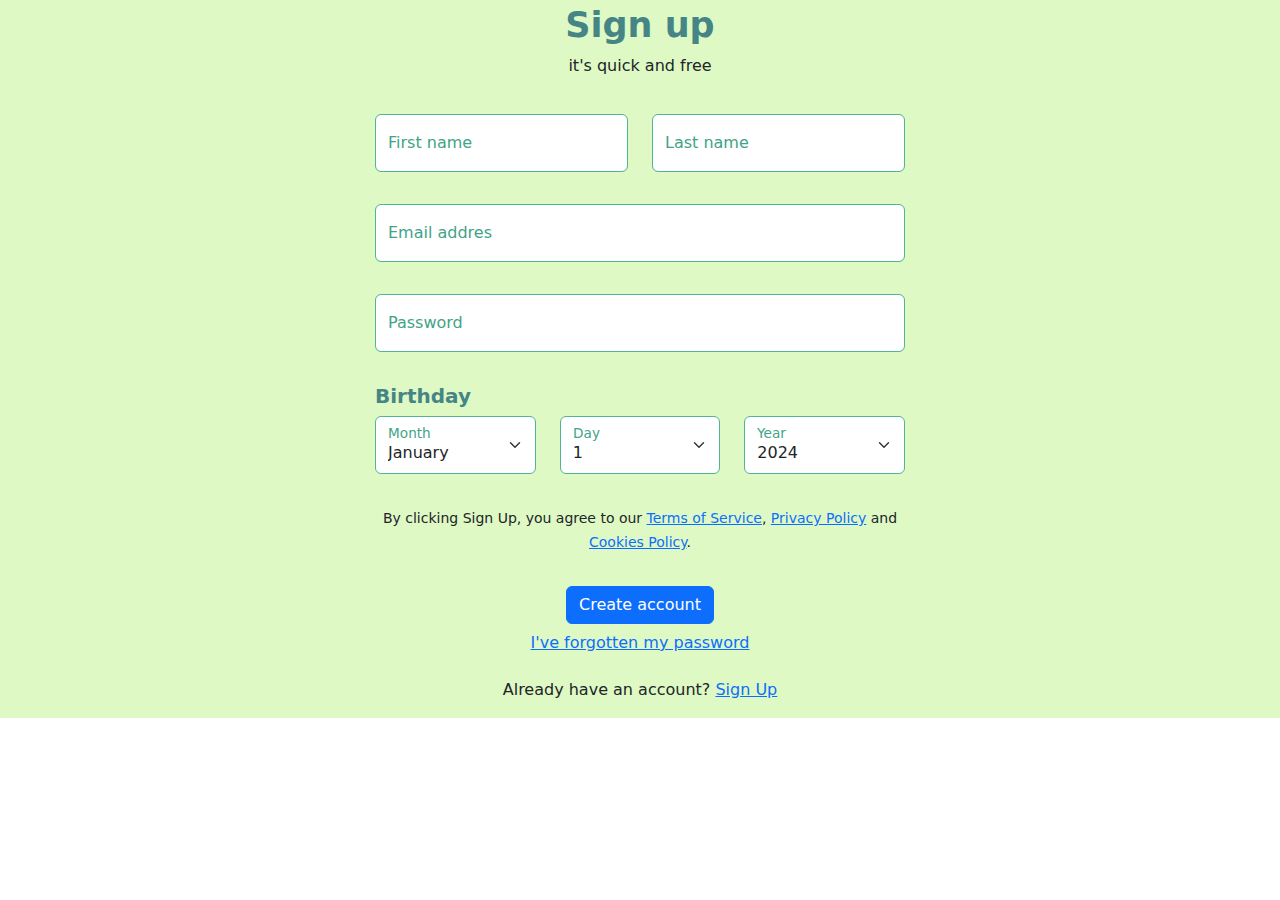
<file: signup.html>
<!DOCTYPE html>
<html lang="en">
<head>
    <meta charset="UTF-8">
    <meta name="viewport" content="width=device-width, initial-scale=1.0">
    <title>Sign up</title>
    <link href="https://cdn.jsdelivr.net/npm/bootstrap@5.3.3/dist/css/bootstrap.min.css" rel="stylesheet" integrity="sha384-QWTKZyjpPEjISv5WaRU9OFeRpok6YctnYmDr5pNlyT2bRjXh0JMhjY6hW+ALEwIH" crossorigin="anonymous">
    <link rel="stylesheet" href="styles.css">
</head>
<body>
    <div id="primaryContainer">
        <div class="container">
            <div class="row text-center p-1">
                <div class="col">
                    <h1 id="title" style="font-size: 35px;">Sign up</h1>
                    <p>it's quick and free</p>
                </div>
            </div>
            <div class="row justify-content-center p-3">
                <div class="col-6 col-lg-3">
                    <div class="form-floating">
                        <input id="field" type="text" class="form-control" id="floatingNameInput" placeholder="Type your first name">
                        <label id="fieldLabel" for="floatingNameInput">First name</label>
                    </div>
                </div>
                <div class="col-6 col-lg-3">
                    <div class="form-floating">
                        <input id="field" type="text" class="form-control" id="floatingLastNameInput" placeholder="Type your last name">
                        <label id="fieldLabel" for="floatingLastNameInput">Last name</label>
                    </div>
                </div>
            </div>
            <div class="row justify-content-center p-3 ">
                <div class="col-12 col-lg-6">
                    <div class="form-floating">
                        <input id="field" type="email" class="form-control " id="floatingEmailInput" placeholder="name@example.com">
                        <label id="fieldLabel" for="floatingEmailInput">Email addres</label>
                    </div>
                </div>
            </div>
            <div class="row justify-content-center p-3">
                <div class="col-12 col-lg-6 ">
                    <div class="form-floating">
                        <input id="field" type="password" class="form-control" id="floatingPassword" placeholder="Password">
                        <label id="fieldLabel" for="floatingPassword">Password</label>
                      </div>
                </div>
            </div>
            <div class="row justify-content-center p-3">
                <div class="col-12 col-lg-6">
                    <div class="row">
                        <div class="col">
                            <h6 id="title" style="font-size: 20px;">Birthday</h6>
                        </div>
                    </div>
                    <div class="row">
                        <div class="col-4">
                            <div class="form-floating">
                                <select id="field" id="dateSelect" class="form-select" aria-label="Month">
                                    <option value="1" selected="1">January</option>
                                    <option value="2">February</option>
                                    <option value="3">March</option>
                                    <option value="4">April</option>
                                    <option value="5">May</option>
                                    <option value="6">June</option>
                                    <option value="7">July</option>
                                    <option value="8">August</option>
                                    <option value="9">September</option>
                                    <option value="10">October</option>
                                    <option value="11">November</option>
                                    <option value="12">December</option>
                                </select>
                                <label id="fieldLabel" for="dateSelect">Month</label>
                            </div>             
                        </div>
                        <div class="col-4">
                            <div class="form-floating">
                                <select id="field" id="dateSelect" class="form-select" aria-label="Day">
                                    <option value="1" selected="1">1</option>
                                    <option value="2">2</option>
                                    <option value="3">3</option>
                                    <option value="4">4</option>
                                    <option value="5">5</option>
                                    <option value="6">6</option>
                                </select>
                                <label id="fieldLabel" for="dateSelect">Day</label>
                            </div>
                        </div>
                        <div class="col-4">
                            <div class="form-floating">
                                <select id="field" id="dateSelect" class="form-select" aria-label="Year">
                                    <option value="2024" selected="1">2024</option>
                                    <option value="2023">2023</option>
                                </select>
                                <label id="fieldLabel" for="dateSelect">Year</label>
                            </div>
                        </div>
                    </div>
                </div>
            </div>
            <div class="row justify-content-center p-3">
                <div class="col-12 col-lg-6 text-center ">
                    <p>
                        <small>
                            By clicking Sign Up, you agree to our
                            <a href="##" role="link" style="text-overflow: unset;">Terms of Service</a>, 
                            <a href="##" role="link" style="text-overflow: unset;">Privacy Policy</a>
                            and 
                            <a href="##" role="link" style="text-overflow: unset;">Cookies Policy</a>.
                        </small>
                    </p>
                </div> 
            </div>
            <div class="row">
                <div class="col-12 text-center">
                    <button type="button" class="btn btn-primary">Create account</button>
                </div>
                <div class="col-12 text-center">
                    <div>
                        <a class="btn btn-link" href="#" role="button">I've forgotten my password</a>
                    </div>
                </div>
            </div>
            <div class="row justify-content-center p-3">
                <div class="col-12 text-center">
                    Already have an account? 
                    <a href="###" role="link" style="text-overflow: unset;">Sign Up</a>
                </div>
            </div>
        </div>
    </div>
    
    <script src="https://cdn.jsdelivr.net/npm/bootstrap@5.3.3/dist/js/bootstrap.bundle.min.js" integrity="sha384-YvpcrYf0tY3lHB60NNkmXc5s9fDVZLESaAA55NDzOxhy9GkcIdslK1eN7N6jIeHz" crossorigin="anonymous"></script>
</body>
</html>
</file>
<file: styles.css>
#primaryContainer {
    background-color: #DEF9C4;
}

#title {
    color: #468585;
    font-weight: bold;
}

#fieldLabel {
    color: #41a387;
}

#field {
    border-color: #50B498;
    border-width: 0.15cap;
}
</file>
